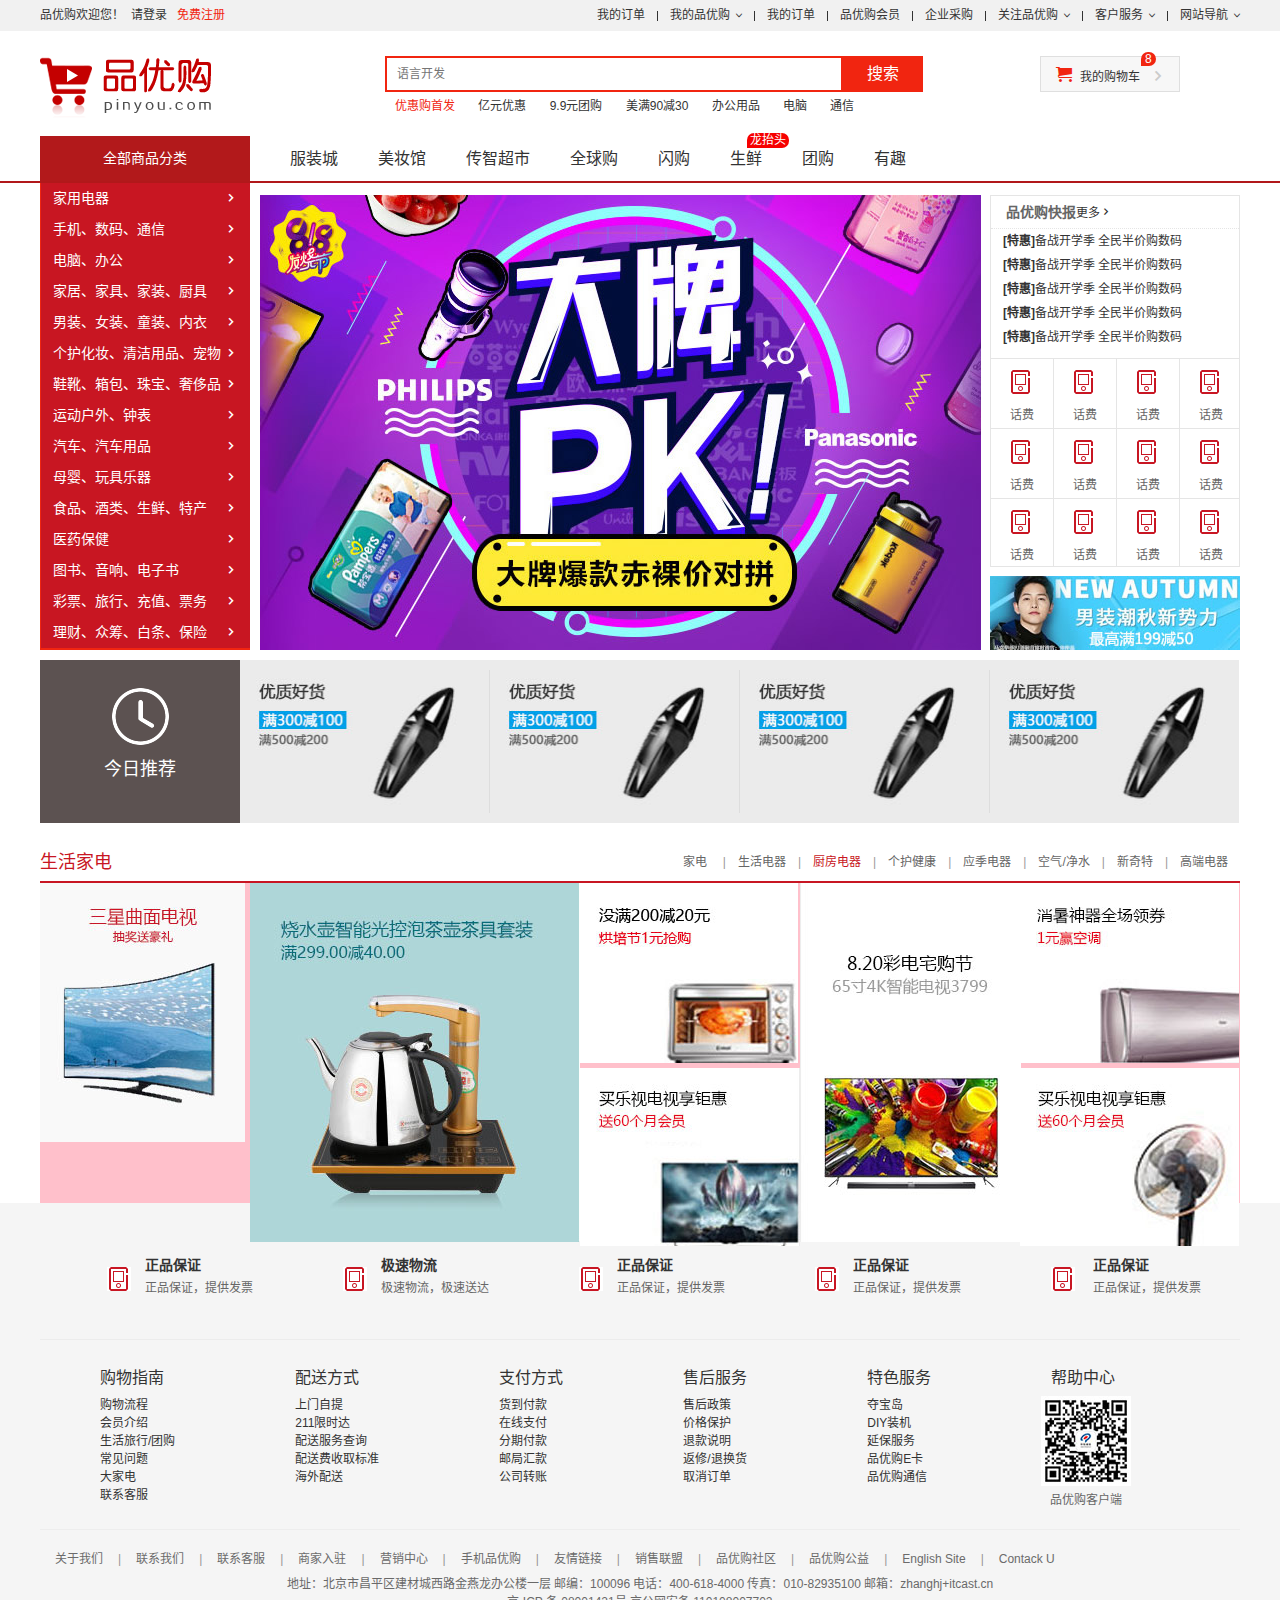
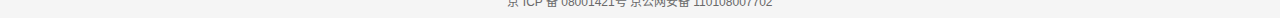
<file: index.html>
<!DOCTYPE html>
<html lang="Zh-CN">
<head>
	<meta charset="UTF-8">
	<title>品优购-综合网购首选-正品低价、品质保障、配送及时、轻松购物！</title>
  	<meta name="description" content="品优购-专业的综合网上购物商城,销售家电、数码通讯、电脑、家居百货、服装服饰、母婴、图书、食品等数万个品牌优质商品.便捷、诚信的服务，为您提供愉悦的网上购物体验!" />
   	<meta name="Keywords" content="网上购物,网上商城,手机,笔记本,电脑,MP3,CD,VCD,DV,相机,数码,配件,手表,存储卡,京东" />
	<link rel="shortcut icon" href="favicon.ico"  >
	<link rel="stylesheet" href="css/normalize.css">
	<link rel="stylesheet" href="css/common.css">
	<link rel="stylesheet" href="css/index.css">
</head>
<body>
	<div class="nav-top">
		<div class="shortcut">
			<div class="w">
				<div class="shortcut-l fl">
					<ul>
						<li>品优购欢迎您！</li>
						<li>
							&nbsp;
							<a href="#">请登录</a>
							&nbsp;
							<a href="#" class="style-red">免费注册</a>
						</li>
					</ul>
				</div>
				<div class="shortcut-r fr">
					<ul>
	                    <li><a href="#">我的订单</a></li>
	                    <li class="spacer"></li>
	                    <li class="arr-ico"><a href="#">我的品优购</a><em class="arrow"></em></li>
	                    <li class="spacer"></li>
	                    <li><a href="#">我的订单</a></li>
	                    <li class="spacer"></li>
	                    <li><a href="#">品优购会员</a></li>
	                    <li class="spacer"></li>
	                    <li><a href="#">企业采购</a></li>
	                    <li class="spacer"></li>
	                    <li class="arr-ico"><a href="#">关注品优购</a><em class="arrow"></em></li>
	                    <li class="spacer"></li>
	                    <li class="arr-ico"><a href="#">客户服务</a><em class="arrow"></em></li>
	                    <li class="spacer"></li>
	                    <li class="arr-ico"><a href="#">网站导航</a><em class="arrow"></em></li>
                 	</ul>

				</div>
			</div>
		</div>
		<div class="header w">
			<div class="logo">
				<h1>

					<a href="#" title="品优购网">品优购网</a>
				</h1>
			</div>
			<div class="search">
				<input type="text" placeholder="语言开发">
				<button>搜索</button>
			</div>
			<div class="hotwords">
				<a href="#" class="style-red">优惠购首发</a>
				<a href="#">亿元优惠</a>
				<a href="#">9.9元团购</a>
				<a href="#">美满90减30</a>
				<a href="#">办公用品</a>
				<a href="#">电脑</a>
				<a href="#">通信</a>
			</div>
			<div class="shopcar">
				<i class="car icomoon style-red"></i>
				<a href="#">我的购物车</a>
				<i class="arr icomoon"></i>
				<i class="count">8</i>
				
			</div>
		</div>
		<div class="nav w">
			<div class="dropdown fl">
				<div class="dt">
					<h3>
						全部商品分类
					</h3>
				</div>
				<div class="dd">
					<ul>
						<li><a href="#">家用电器<span class="icomoon fr"></span></a></li>
						<li><a href="#">手机、数码、通信<span class="icomoon fr"></span></a></li>
						<li><a href="#">电脑、办公<span class="icomoon fr"></span></a></li>
						<li><a href="#">家居、家具、家装、厨具<span class="icomoon fr"></span></a></li>
						<li><a href="#">男装、女装、童装、内衣<span class="icomoon fr"></span></a></li>
						<li><a href="#">个护化妆、清洁用品、宠物<span class="icomoon fr"></span></a></li>
						<li><a href="#">鞋靴、箱包、珠宝、奢侈品<span class="icomoon fr"></span></a></li>
						<li><a href="#">运动户外、钟表<span class="icomoon fr"></span></a></li>
						<li><a href="#">汽车、汽车用品<span class="icomoon fr"></span></a></li>
						<li><a href="#">母婴、玩具乐器<span class="icomoon fr"></span></a></li>
						<li><a href="#">食品、酒类、生鲜、特产<span class="icomoon fr"></span></a></li>
						<li><a href="#">医药保健<span class="icomoon fr"></span></a></li>
						<li><a href="#">图书、音响、电子书<span class="icomoon fr"></span></a></li>
						<li><a href="#">彩票、旅行、充值、票务<span class="icomoon fr"></span></a></li>
						<li><a href="#">理财、众筹、白条、保险<span class="icomoon fr"></span></a></li>
					</ul>
				</div>
			</div>
			<div class="nav-group fl">
				<ul>
					<li class="nav-group-item"><a href="#">服装城</a></li>
					<li class="nav-group-item"><a href="#">美妆馆</a></li>
					<li class="nav-group-item"><a href="#">传智超市</a></li>
					<li class="nav-group-item"><a href="#">全球购</a></li>
					<li class="nav-group-item"><a href="#">闪购</a></li>
					<li class="nav-group-item">
						<a href="#">生鲜</a>
						<i class="dragon">龙抬头</i>
					</li>
					<li class="nav-group-item"><a href="#">团购</a></li>
					<li class="nav-group-item"><a href="#">有趣</a></li>
				</ul>
			</div>
		</div>
	</div>
	<!-- 主页面开始 -->
	<div class="main">
		<div class="w">
			<div class="banner fl">
				<img src="img/banner.jpg" alt="">
			</div>
			<div class="banner-r fr">
				<div class="newsflash">
					<div class="newsflash-tit">
						<h5>品优购快报</h5> <a href="#">更多<i class="icomoon"></i></a>
					</div>
					<ul>
						<li><a href="#"><strong>[特惠]</strong>备战开学季 全民半价购数码</a></li>
						<li><a href="#"><strong>[特惠]</strong>备战开学季 全民半价购数码</a></li>
						<li><a href="#"><strong>[特惠]</strong>备战开学季 全民半价购数码</a></li>
						<li><a href="#"><strong>[特惠]</strong>备战开学季 全民半价购数码</a></li>
						<li><a href="#"><strong>[特惠]</strong>备战开学季 全民半价购数码</a></li>
					</ul>
				</div>
				<div class="lifeservice">
					<div class="life-big">
						<ul>
							<li>
							<a href="#">
								<i class="sprite1 tel"></i>
								<p class="sprite-des">话费</p>
							</a>
							</li>
							<li>
							<a href="#">
								<i class="sprite1 tel"></i>
								<p class="sprite-des">话费</p>
							</a>
							<li>
							<a href="#">
								<i class="sprite1 tel"></i>
								<p class="sprite-des">话费</p>
							</a>
							</li>							
							<li>
							<a href="#">
								<i class="sprite1 tel"></i>
								<p class="sprite-des">话费</p>
							</a>
							</li>
							<li>
							<a href="#">
								<i class="sprite1 tel"></i>
								<p class="sprite-des">话费</p>
							</a>
							</li>
							<li>
							<a href="#">
								<i class="sprite1 tel"></i>
								<p class="sprite-des">话费</p>
							</a>
							</li>
							<li>
							<a href="#">
								<i class="sprite1 tel"></i>
								<p class="sprite-des">话费</p>
							</a>
							</li>													
							<li>
							<a href="#">
								<i class="sprite1 tel"></i>
								<p class="sprite-des">话费</p>
							</a>
							</li>
							<li>
							<a href="#">
								<i class="sprite1 tel"></i>
								<p class="sprite-des">话费</p>
							</a>
							</li>
							<li>
							<a href="#">
								<i class="sprite1 tel"></i>
								<p class="sprite-des">话费</p>
							</a>
							</li>
							<li>
							<a href="#">
								<i class="sprite1 tel"></i>
								<p class="sprite-des">话费</p>
							</a>
							</li>
							<li>
							<a href="#">
								<i class="sprite1 tel"></i>
								<p class="sprite-des">话费</p>
							</a>
							</li>																										
						</ul>
					</div>
				</div>
				<div class="song">
					<img src="img/song.jpg" alt="">
				</div>
			</div>
		</div>

	</div>
	<!-- 主页面结束 -->
	<div class="show">
		<div class="recomment w">
			<div class="time fl">
				<img src="img/clock.png" alt="">
				<h3>今日推荐</h3>
			</div>
			<div class="recomment-r fl">
				<ul>
					<li>
						<a href="#">
							<img src="upload/re-img1.jpg" alt="">
						</a>
					</li>
					<li>
						<a href="#">
							<img src="upload/re-img1.jpg" alt="">
						</a>
					</li>
					<li>
						<a href="#">
							<img src="upload/re-img1.jpg" alt="">
						</a>
					</li>
					<li class="last">
						<a href="#">
							<img src="upload/re-img1.jpg" alt="">
						</a>
					</li>
				</ul>

			</div>
		</div>
	</div>
	<!-- 楼层区 电梯导航 -->
	<div class="floor w">
		<div class="floor-hd">
			<h3>生活家电</h3>
			<div class="tab-list">
				<ul>
					<li><a href="#">家电</a> |</li>
	                <li><a href="#">生活电器</a>|</li>
	                <li class="current"><a href="#">厨房电器</a>|</li>
	                <li><a href="#">个护健康</a>|</li>
	                <li><a href="#">应季电器</a>|</li>
	                <li><a href="#">空气/净水</a>|</li>
	                <li><a href="#">新奇特</a>|</li>
	                <li><a href="#">高端电器</a></li>
             	</ul>
			</div>
		</div>
		<div class="floor-bd clearfix">
			<div class="tab-content">
				<div class="row-210 fl">
					<div class="tab-con-top"></div>
					<div class="tab-con-bottom">
						<a href="#"><img src="upload/sanx.jpg" alt=""></a>
					</div>
				</div>
				<div class="row-330 fl">
					<a href="#"><img src="upload/drehu.jpg" alt=""></a>
				</div>
				<div class="row-220 fl">
					<div class="tab-con-top">
						<a href="#"><img src="upload/01.jpg" alt=""></a>
					</div>
					<div class="tap-con-bottom">
						<a href="#"><img src="upload/02.jpg" alt=""></a>
					</div>
				</div>
				<div class="row-220 fl">
					<a href="#"><img src="upload/03.jpg" alt=""></a>
				</div>
				<div class="row-220 fl">
					<div class="tab-con-top">
						<a href="#"><img src="upload/04.jpg" alt=""></a>
					</div>
					<div class="tap-con-bottom">
						<a href="#"><img src="upload/05.jpg" alt=""></a>
					</div>
				</div>
			</div>
		</div>
	</div>
	<div class="footer">
		<div class="mod_service w">

				<ul>
					<li class="mod_service-item">
						<i class="item-zheng sprite1"></i>
						<h5>正品保证</h5>
						<p>正品保证，提供发票</p>
					</li>
					<li class="mod_service-item">
						<i class="item-ji sprite1"></i>
						<h5>极速物流</h5>
						<p>极速物流，极速送达</p>
					</li>
					<li class="mod_service-item">
						<i class="item-wu sprite1"></i>
						<h5>正品保证</h5>
						<p>正品保证，提供发票</p>
					</li>
					<li class="mod_service-item">
						<i class="item-te sprite1"></i>
						<h5>正品保证</h5>
						<p>正品保证，提供发票</p>
					</li>
					<li class="mod_service-item">
						<i class="item-bang sprite1"></i>
						<h5>正品保证</h5>
						<p>正品保证，提供发票</p>
					</li>

				</ul>

		</div>
		<div class="mod_help w">
			<dl>
				<dt>购物指南</dt>
				<dd><a href="#">购物流程</a></dd>
				<dd><a href="#">会员介绍</a></dd>
				<dd><a href="#">生活旅行/团购</a></dd>
				<dd><a href="#">常见问题</a></dd>
				<dd><a href="#">大家电</a></dd>
				<dd><a href="#">联系客服</a></dd>
			</dl>

			<dl>
				<dt>配送方式</dt>
				<dd><a href="#">上门自提</a></dd>
				<dd><a href="#">211限时达</a></dd>
				<dd><a href="#">配送服务查询</a></dd>
				<dd><a href="#">配送费收取标准</a></dd>
				<dd><a href="#">海外配送</a></dd>

			</dl>

			<dl>
				<dt>支付方式</dt>
				<dd><a href="#">货到付款</a></dd>
				<dd><a href="#">在线支付</a></dd>
				<dd><a href="#">分期付款</a></dd>
				<dd><a href="#">邮局汇款</a></dd>
				<dd><a href="#">公司转账</a></dd>

			</dl>

			<dl>
				<dt>售后服务</dt>
				<dd><a href="#">售后政策</a></dd>
				<dd><a href="#">价格保护</a></dd>
				<dd><a href="#">退款说明</a></dd>
				<dd><a href="#">返修/退换货</a></dd>
				<dd><a href="#">取消订单</a></dd>

			</dl>

			<dl>
				<dt>特色服务</dt>
				<dd><a href="#">夺宝岛</a></dd>
				<dd><a href="#">DIY装机</a></dd>
				<dd><a href="#">延保服务</a></dd>
				<dd><a href="#">品优购E卡</a></dd>
				<dd><a href="#">品优购通信</a></dd>

			</dl>



			<dl>
				<dt>帮助中心</dt>
					
				<dd class="code">
					<img src="img/wx_cz.jpg" alt="">
					品优购客户端
				</dd>
			</dl>
		</div>

		<div class="copyright w">
			<div class="links">
				<ul>
					<li><a href="#">关于我们</a>|</li>
					<li><a href="#">联系我们</a>|</li>
					<li><a href="#">联系客服</a>|</li>
					<li><a href="#">商家入驻</a>|</li>
					<li><a href="#">营销中心</a>|</li>
					<li><a href="#">手机品优购</a>|</li>
					<li><a href="#">友情链接</a>|</li>
					<li><a href="#">销售联盟</a>|</li>
					<li><a href="#">品优购社区</a>|</li>
					<li><a href="#">品优购公益</a>|</li>
					<li><a href="#">English Site</a>|</li>
					<li><a href="#">Contack U</a></li>
				</ul>
			</div>
			<p>地址：北京市昌平区建材城西路金燕龙办公楼一层 邮编：100096 电话：400-618-4000 传真：010-82935100 邮箱：zhanghj+itcast.cn <br>
			京 ICP 备 08001421号 京公网安备 110108007702</p>
		</div>
	</div>
</body>
</html>
</file>
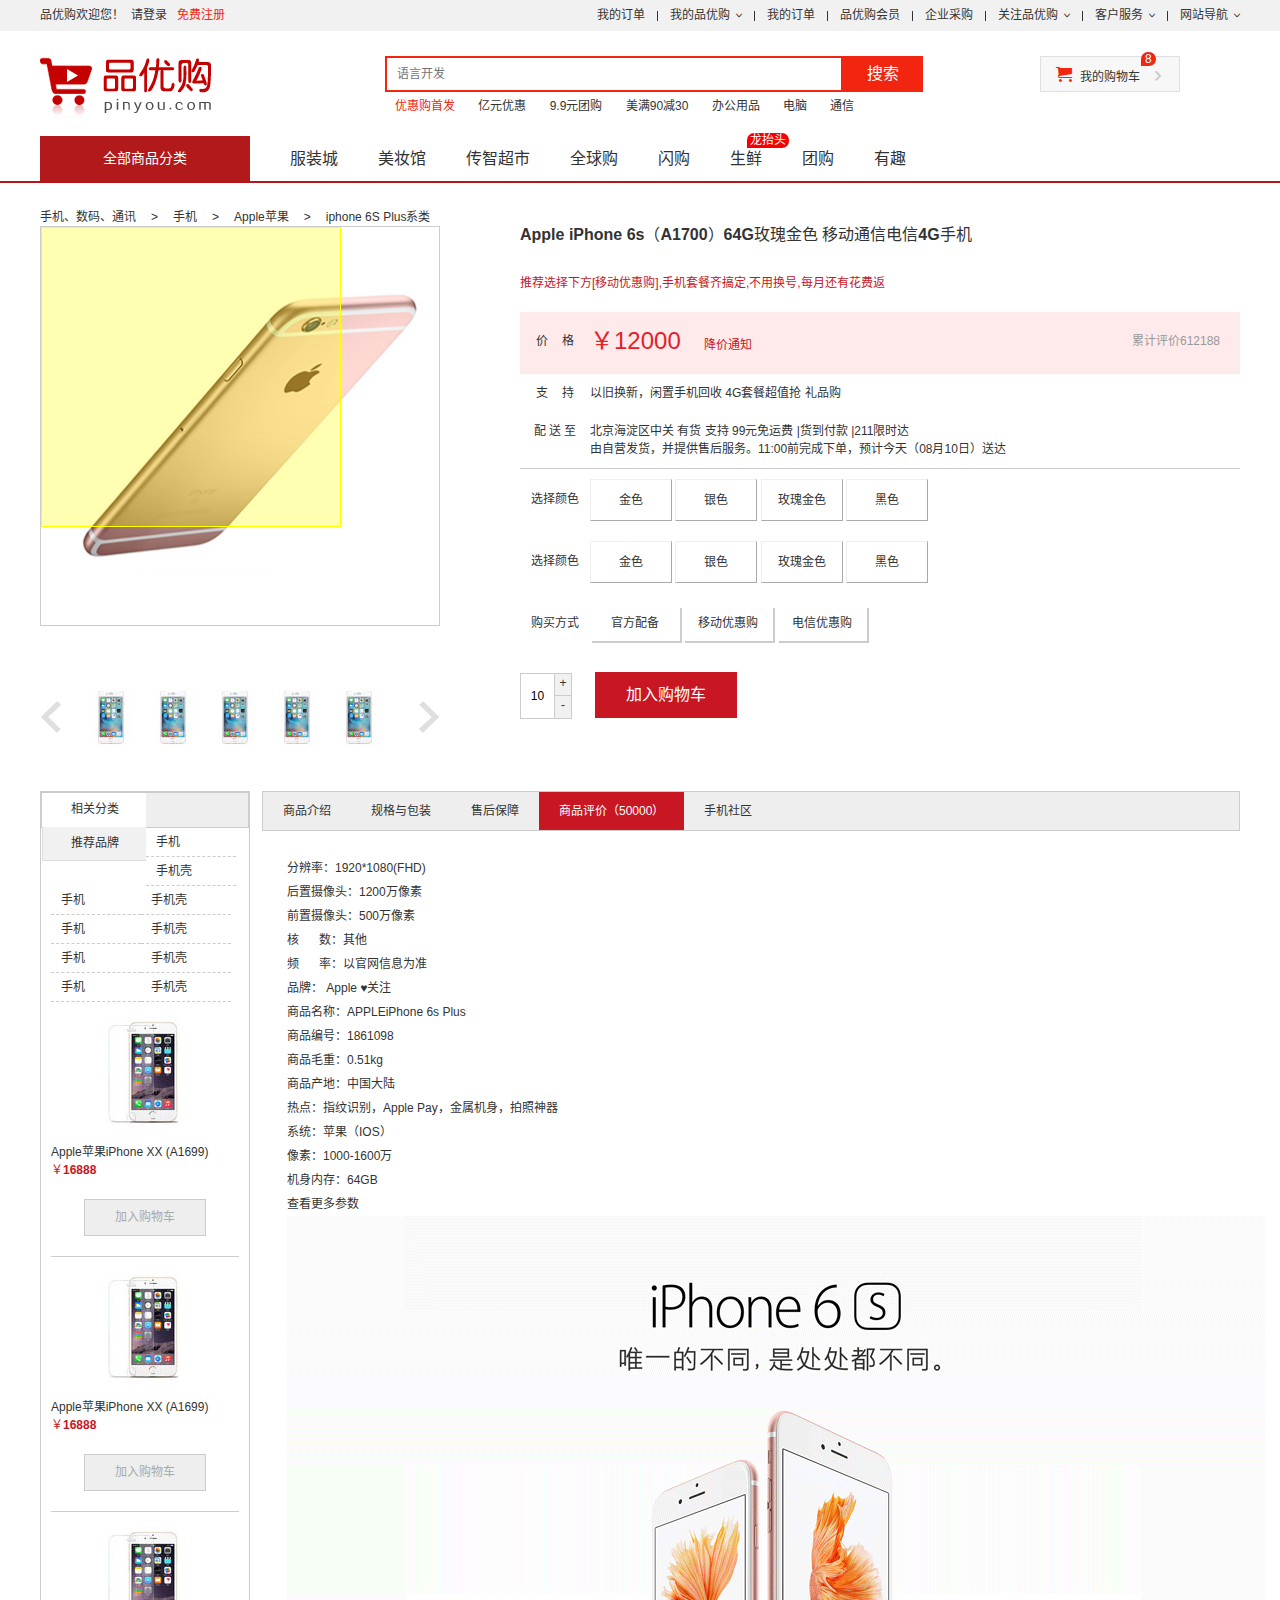
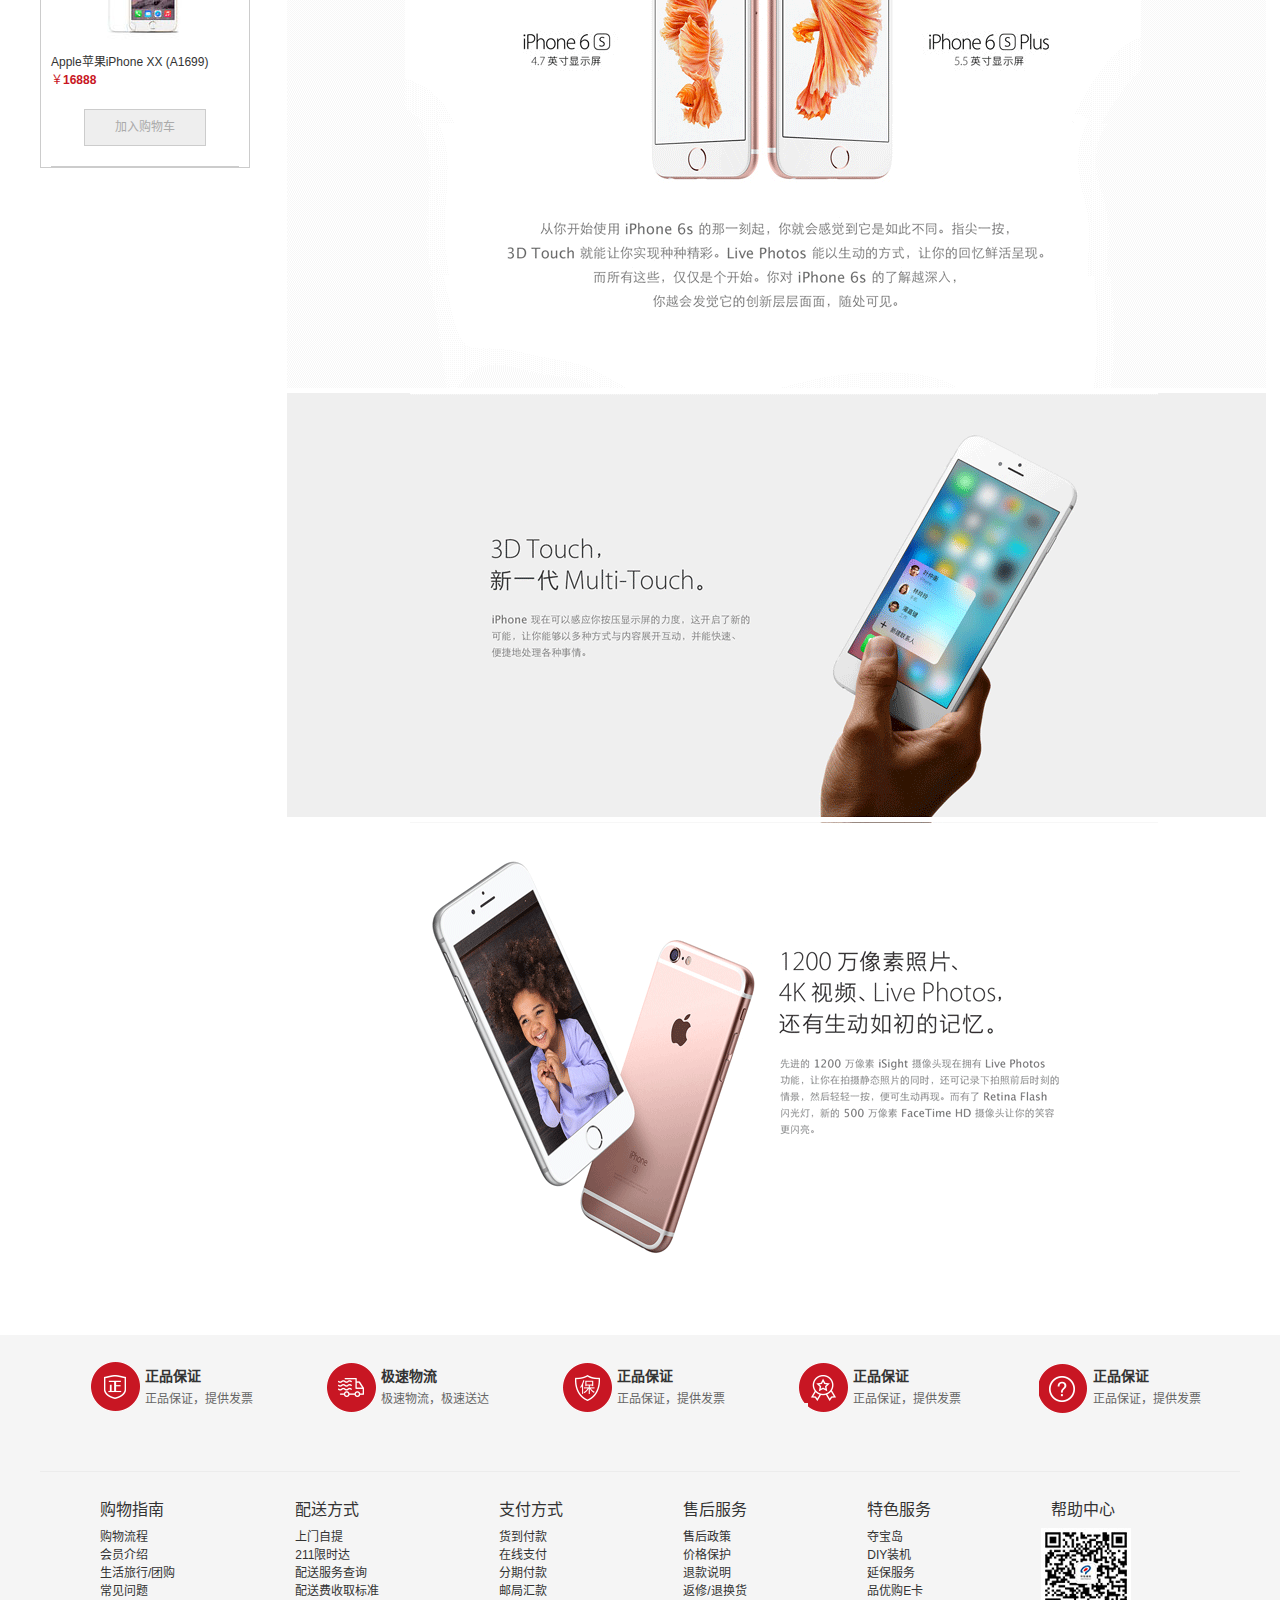
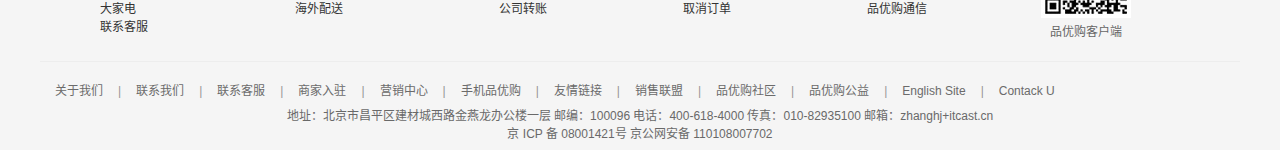
<file: detail.html>
<!DOCTYPE html>
<html lang="Zh-CN">
<head>
	<meta charset="UTF-8">
	<title>品优购-手机-详情页</title>
  	<meta name="description" content="品优购-专业的综合网上购物商城,销售家电、数码通讯、电脑、家居百货、服装服饰、母婴、图书、食品等数万个品牌优质商品.便捷、诚信的服务，为您提供愉悦的网上购物体验!" />
   	<meta name="Keywords" content="网上购物,网上商城,手机,笔记本,电脑,MP3,CD,VCD,DV,相机,数码,配件,手表,存储卡,京东" />
	<link rel="shortcut icon" href="favicon.ico"  >
	<link rel="stylesheet" href="css/normalize.css">
	<link rel="stylesheet" href="css/common.css">
	<link rel="stylesheet" href="css/detail.css">
</head>
<body>
	<div class="nav-top">
		<div class="shortcut">
			<div class="w">
				<div class="shortcut-l fl">
					<ul>
						<li>品优购欢迎您！</li>
						<li>
							&nbsp;
							<a href="#">请登录</a>
							&nbsp;
							<a href="#" class="style-red">免费注册</a>
						</li>
					</ul>
				</div>
				<div class="shortcut-r fr">
					<ul>
	                    <li><a href="#">我的订单</a></li>
	                    <li class="spacer"></li>
	                    <li class="arr-ico"><a href="#">我的品优购</a><em class="arrow"></em></li>
	                    <li class="spacer"></li>
	                    <li><a href="#">我的订单</a></li>
	                    <li class="spacer"></li>
	                    <li><a href="#">品优购会员</a></li>
	                    <li class="spacer"></li>
	                    <li><a href="#">企业采购</a></li>
	                    <li class="spacer"></li>
	                    <li class="arr-ico"><a href="#">关注品优购</a><em class="arrow"></em></li>
	                    <li class="spacer"></li>
	                    <li class="arr-ico"><a href="#">客户服务</a><em class="arrow"></em></li>
	                    <li class="spacer"></li>
	                    <li class="arr-ico"><a href="#">网站导航</a><em class="arrow"></em></li>
                 	</ul>

				</div>
			</div>
		</div>
		<div class="header w">
			<div class="logo">
				<h1>

					<a href="#" title="品优购网">品优购网</a>
				</h1>
			</div>
			<div class="search">
				<input type="text" placeholder="语言开发">
				<button>搜索</button>
			</div>
			<div class="hotwords">
				<a href="#" class="style-red">优惠购首发</a>
				<a href="#">亿元优惠</a>
				<a href="#">9.9元团购</a>
				<a href="#">美满90减30</a>
				<a href="#">办公用品</a>
				<a href="#">电脑</a>
				<a href="#">通信</a>
			</div>
			<div class="shopcar">
				<i class="car icomoon style-red"></i>
				<a href="#">我的购物车</a>
				<i class="arr icomoon"></i>
				<i class="count">8</i>
				
			</div>
		</div>
		<div class="nav w">
			<div class="dropdown fl">
				<div class="dt">
					<h3>
						全部商品分类
					</h3>
				</div>
				<div class="dd">
					<ul>
						<li><a href="#">家用电器<span class="icomoon fr"></span></a></li>
						<li><a href="#">手机、数码、通信<span class="icomoon fr"></span></a></li>
						<li><a href="#">电脑、办公<span class="icomoon fr"></span></a></li>
						<li><a href="#">家居、家具、家装、厨具<span class="icomoon fr"></span></a></li>
						<li><a href="#">男装、女装、童装、内衣<span class="icomoon fr"></span></a></li>
						<li><a href="#">个护化妆、清洁用品、宠物<span class="icomoon fr"></span></a></li>
						<li><a href="#">鞋靴、箱包、珠宝、奢侈品<span class="icomoon fr"></span></a></li>
						<li><a href="#">运动户外、钟表<span class="icomoon fr"></span></a></li>
						<li><a href="#">汽车、汽车用品<span class="icomoon fr"></span></a></li>
						<li><a href="#">母婴、玩具乐器<span class="icomoon fr"></span></a></li>
						<li><a href="#">食品、酒类、生鲜、特产<span class="icomoon fr"></span></a></li>
						<li><a href="#">医药保健<span class="icomoon fr"></span></a></li>
						<li><a href="#">图书、音响、电子书<span class="icomoon fr"></span></a></li>
						<li><a href="#">彩票、旅行、充值、票务<span class="icomoon fr"></span></a></li>
						<li><a href="#">理财、众筹、白条、保险<span class="icomoon fr"></span></a></li>
					</ul>
				</div>
			</div>
			<div class="nav-group fl">
				<ul>
					<li class="nav-group-item"><a href="#">服装城</a></li>
					<li class="nav-group-item"><a href="#">美妆馆</a></li>
					<li class="nav-group-item"><a href="#">传智超市</a></li>
					<li class="nav-group-item"><a href="#">全球购</a></li>
					<li class="nav-group-item"><a href="#">闪购</a></li>
					<li class="nav-group-item">
						<a href="#">生鲜</a>
						<i class="dragon">龙抬头</i>
					</li>
					<li class="nav-group-item"><a href="#">团购</a></li>
					<li class="nav-group-item"><a href="#">有趣</a></li>
				</ul>
			</div>
		</div>
	</div>

	<!-- 主页面开始 -->
	<div class="main">
		<div class="w">
			<div class="crumb-wrap clearfix">
			 	<ul>
		            <li><a href="#"> 手机、数码、通讯</a></li>
		            <li> > </li>
		            <li><a href="#">手机</a></li>
		            <li> > </li>
		            <li><a href="#"> Apple苹果</a></li>
		            <li>></li>
		            <li>iphone 6S Plus系类</li>
	          	</ul> 
			</div>
			<div class="product-intro clearfix">
				<div class="preview-wrap fl">
					<div class="preview-img">
						<img src="upload/s1.png" alt="">
						<div class="mask"></div>
					</div>
					<div class="preview-list">
						<a href=javascript:; class="arrow-prev"><img src="upload/disabled-prev.png" alt=""></a>
						<a href=javascript:; class="arrow-next"><img src="upload/disabled-next.png" alt=""></a>
						<div class="preview-items">
							<ul>
								<li><img src="upload/small.jpg" alt=""></li>
								<li><img src="upload/small.jpg" alt=""></li>
								<li><img src="upload/small.jpg" alt=""></li>
								<li><img src="upload/small.jpg" alt=""></li>
								<li><img src="upload/small.jpg" alt=""></li>
								<li><img src="upload/small.jpg" alt=""></li>
							</ul>
						</div>
					</div>
				</div>
				<div class="itemInfo-wrap fr">
					<div class="sku-name">
						Apple iPhone 6s（A1700）64G玫瑰金色 移动通信电信4G手机
					</div>
					<div class="news">推荐选择下方[移动优惠购],手机套餐齐搞定,不用换号,每月还有花费返</div>
             		<!-- 摘要是一个大盒子包含里面的 -->
             		<div class="summary">
               			<div class="summary-price clearfix">
               				<div class="dot">价&nbsp;&nbsp;&nbsp;&nbsp;格</div>
               				<div class="dod">
               					<em>￥12000</em> <i>降价通知</i>
               				</div>
               				<div class="remark">累计评价612188</div>
               			</div>
               			<div class="summary-support clearfix">
               				<div class="dot">支&nbsp;&nbsp;&nbsp;&nbsp;持</div>
               				<div class="dod">
               					以旧换新，闲置手机回收  4G套餐超值抢  礼品购
               				</div>
               				
               			</div>
               			<div class="summary-stock clearfix">
               				<div class="dot">配&nbsp;送&nbsp;至</div>
               				<div class="dod">
               					北京海淀区中关     有货    支持  99元免运费 |货到付款 |211限时达   <br>
               					由自营发货，并提供售后服务。11:00前完成下单，预计今天（08月10日）送达
               				</div>
               				
               			</div>

               			<div class="choose">
               				<div class="choose-item clearfix">
               					<div class="dot">选择颜色</div>
	               				<div class="dod">
	               					<a href="#" class="choose-color">金色</a>
	               					<a href="#" class="choose-color">银色</a>
	               					<a href="#" class="choose-color">玫瑰金色</a>
	               					<a href="#" class="choose-color">黑色</a>
	               				</div>
               				</div>
               				<div class="choose-item clearfix">
               					<div class="dot">选择颜色</div>
	               				<div class="dod">
	               					<a href="#" class="choose-color">金色</a>
	               					<a href="#" class="choose-color">银色</a>
	               					<a href="#" class="choose-color">玫瑰金色</a>
	               					<a href="#" class="choose-color">黑色</a>
	               				</div>
               				</div>
               				<div class="choose-item clearfix">
               					<div class="dot">购买方式</div>
	               				<div class="dod">
	               					<a href="#" class="choose-style">官方配备</a>
	               					<a href="#" class="choose-style">移动优惠购</a>
	               					<a href="#" class="choose-style">电信优惠购</a>
	               		
	               				</div>
               				</div>
               			</div>

               			<div class="choose-btns">
               				<div class="choose-amount">
               					<input type="text" value="10">
               					<div class="add"><a href="javascript:;">+</a></div>
               					<div class="reduce not-allowed"><a href="javascript:;">-</a></div>
               				</div>
               				<a href="javascript:;" class="addshopcar">
               					加入购物车
               				</a>
               			</div>
             		</div>
				</div>
			</div>
			<div class="product-detail w clearfix">
				<div class="aside fl">
					<div class="tab-list">
						<ul>
							<li class="active"><a href="#">相关分类</a></li>
							<li><a href="#">推荐品牌</a></li>
						</ul>
					</div>
					<div class="tab-content">
						<div class="tab-con-item">
							<ul>
								<li><a href="#">手机</a></li>
								<li><a href="#">手机壳</a></li>
								<li><a href="#">手机</a></li>
								<li><a href="#">手机壳</a></li>
								<li><a href="#">手机</a></li>
								<li><a href="#">手机壳</a></li>
								<li><a href="#">手机</a></li>
								<li><a href="#">手机壳</a></li>
								<li><a href="#">手机</a></li>
								<li><a href="#">手机壳</a></li>
							</ul>
							<div class="tab-con-pro">
								<div class="tab-img">
									<img src="upload/tel.jpg" alt="">
								</div>
								<div class="tab-tit">
									  Apple苹果iPhone XX (A1699)
								</div>
								<div class="tab-price">
									￥16888
								</div>
								
								<a href="#" class="addcar">加入购物车</a>
								
							</div>
							<div class="tab-con-pro">
								<div class="tab-img">
									<img src="upload/tel.jpg" alt="">
								</div>
								<div class="tab-tit">
									  Apple苹果iPhone XX (A1699)
								</div>
								<div class="tab-price">
									￥16888
								</div>
								
								<a href="#" class="addcar">加入购物车</a>
								
							</div>
							<div class="tab-con-pro">
								<div class="tab-img">
									<img src="upload/tel.jpg" alt="">
								</div>
								<div class="tab-tit">
									  Apple苹果iPhone XX (A1699)
								</div>
								<div class="tab-price">
									￥16888
								</div>
								
								<a href="#" class="addcar">加入购物车</a>
								
							</div>



						</div>
						<!-- <div class="tab-content-item">推荐品牌使用</div> -->
					</div>
				</div>
				<div class="detail fr">
					<div class="tab-list">
	                    <ul>
	                      <li>商品介绍</li>
	                      <li>规格与包装 </li>
	                      <li>售后保障 </li>
	                      <li class="active">商品评价（50000）</li>
	                      <li>手机社区</li>
	                    </ul>
                 	</div>
                 <div class="tab-content clearfix">
                 	<div class="tab-con-item">
                 		<ul>
                 			<li>分辨率：1920*1080(FHD)</li>
                 			<li>后置摄像头：1200万像素</li>
                 			<li>前置摄像头：500万像素</li>
                 			<li>核&nbsp;&nbsp;&nbsp;&nbsp;&nbsp;&nbsp;数：其他</li>
                 			<li>频&nbsp;&nbsp;&nbsp;&nbsp;&nbsp;&nbsp;率：以官网信息为准</li>
                 			<li>品牌： Apple ♥关注</li>
                 			<li>商品名称：APPLEiPhone 6s Plus</li>
                 			<li>商品编号：1861098</li>
                 			<li>商品毛重：0.51kg</li>
                 			<li>商品产地：中国大陆</li>
                 			<li>热点：指纹识别，Apple Pay，金属机身，拍照神器</li>
                 			<li>系统：苹果（IOS）</li>
                 			<li>像素：1000-1600万</li>
                 			<li>机身内存：64GB</li>
                 			<li class="last">查看更多参数</li>
                 		</ul>
                 		<div class="tab-img">
                 			<img src="upload/intro01.png" alt="">
                 			<img src="upload/intro02.png" alt="">
                 			<img src="upload/intro03.png" alt="">
                 		</div>
                 	</div>
                 	<!-- <div class="tab-con-item">为了以后JS</div> -->
                 	<!-- <div class="tab-con-item">为了以后JS</div> -->
                 	<!-- <div class="tab-con-item">为了以后JS</div> -->
                 	<!-- <div class="tab-con-item">为了以后JS</div> -->
                 </div>

				</div>
			</div>
		</div>
	</div>


	<div class="footer">
		<div class="mod_service w">

				<ul>
					<li class="mod_service-item">
						<i class="item-zheng sprite1"></i>
						<h5>正品保证</h5>
						<p>正品保证，提供发票</p>
					</li>
					<li class="mod_service-item">
						<i class="item-ji sprite1"></i>
						<h5>极速物流</h5>
						<p>极速物流，极速送达</p>
					</li>
					<li class="mod_service-item">
						<i class="item-wu sprite1"></i>
						<h5>正品保证</h5>
						<p>正品保证，提供发票</p>
					</li>
					<li class="mod_service-item">
						<i class="item-te sprite1"></i>
						<h5>正品保证</h5>
						<p>正品保证，提供发票</p>
					</li>
					<li class="mod_service-item">
						<i class="item-bang sprite1"></i>
						<h5>正品保证</h5>
						<p>正品保证，提供发票</p>
					</li>

				</ul>

		</div>
		<div class="mod_help w">
			<dl>
				<dt>购物指南</dt>
				<dd><a href="#">购物流程</a></dd>
				<dd><a href="#">会员介绍</a></dd>
				<dd><a href="#">生活旅行/团购</a></dd>
				<dd><a href="#">常见问题</a></dd>
				<dd><a href="#">大家电</a></dd>
				<dd><a href="#">联系客服</a></dd>
			</dl>

			<dl>
				<dt>配送方式</dt>
				<dd><a href="#">上门自提</a></dd>
				<dd><a href="#">211限时达</a></dd>
				<dd><a href="#">配送服务查询</a></dd>
				<dd><a href="#">配送费收取标准</a></dd>
				<dd><a href="#">海外配送</a></dd>

			</dl>

			<dl>
				<dt>支付方式</dt>
				<dd><a href="#">货到付款</a></dd>
				<dd><a href="#">在线支付</a></dd>
				<dd><a href="#">分期付款</a></dd>
				<dd><a href="#">邮局汇款</a></dd>
				<dd><a href="#">公司转账</a></dd>

			</dl>

			<dl>
				<dt>售后服务</dt>
				<dd><a href="#">售后政策</a></dd>
				<dd><a href="#">价格保护</a></dd>
				<dd><a href="#">退款说明</a></dd>
				<dd><a href="#">返修/退换货</a></dd>
				<dd><a href="#">取消订单</a></dd>

			</dl>

			<dl>
				<dt>特色服务</dt>
				<dd><a href="#">夺宝岛</a></dd>
				<dd><a href="#">DIY装机</a></dd>
				<dd><a href="#">延保服务</a></dd>
				<dd><a href="#">品优购E卡</a></dd>
				<dd><a href="#">品优购通信</a></dd>

			</dl>



			<dl>
				<dt>帮助中心</dt>
					
				<dd class="code">
					<img src="img/wx_cz.jpg" alt="">
					品优购客户端
				</dd>
			</dl>
		</div>

		<div class="copyright w">
			<div class="links">
				<ul>
					<li><a href="#">关于我们</a>|</li>
					<li><a href="#">联系我们</a>|</li>
					<li><a href="#">联系客服</a>|</li>
					<li><a href="#">商家入驻</a>|</li>
					<li><a href="#">营销中心</a>|</li>
					<li><a href="#">手机品优购</a>|</li>
					<li><a href="#">友情链接</a>|</li>
					<li><a href="#">销售联盟</a>|</li>
					<li><a href="#">品优购社区</a>|</li>
					<li><a href="#">品优购公益</a>|</li>
					<li><a href="#">English Site</a>|</li>
					<li><a href="#">Contack U</a></li>
				</ul>
			</div>
			<p>地址：北京市昌平区建材城西路金燕龙办公楼一层 邮编：100096 电话：400-618-4000 传真：010-82935100 邮箱：zhanghj+itcast.cn <br>
			京 ICP 备 08001421号 京公网安备 110108007702</p>
		</div>
	</div>

</body>
</html>
</file>
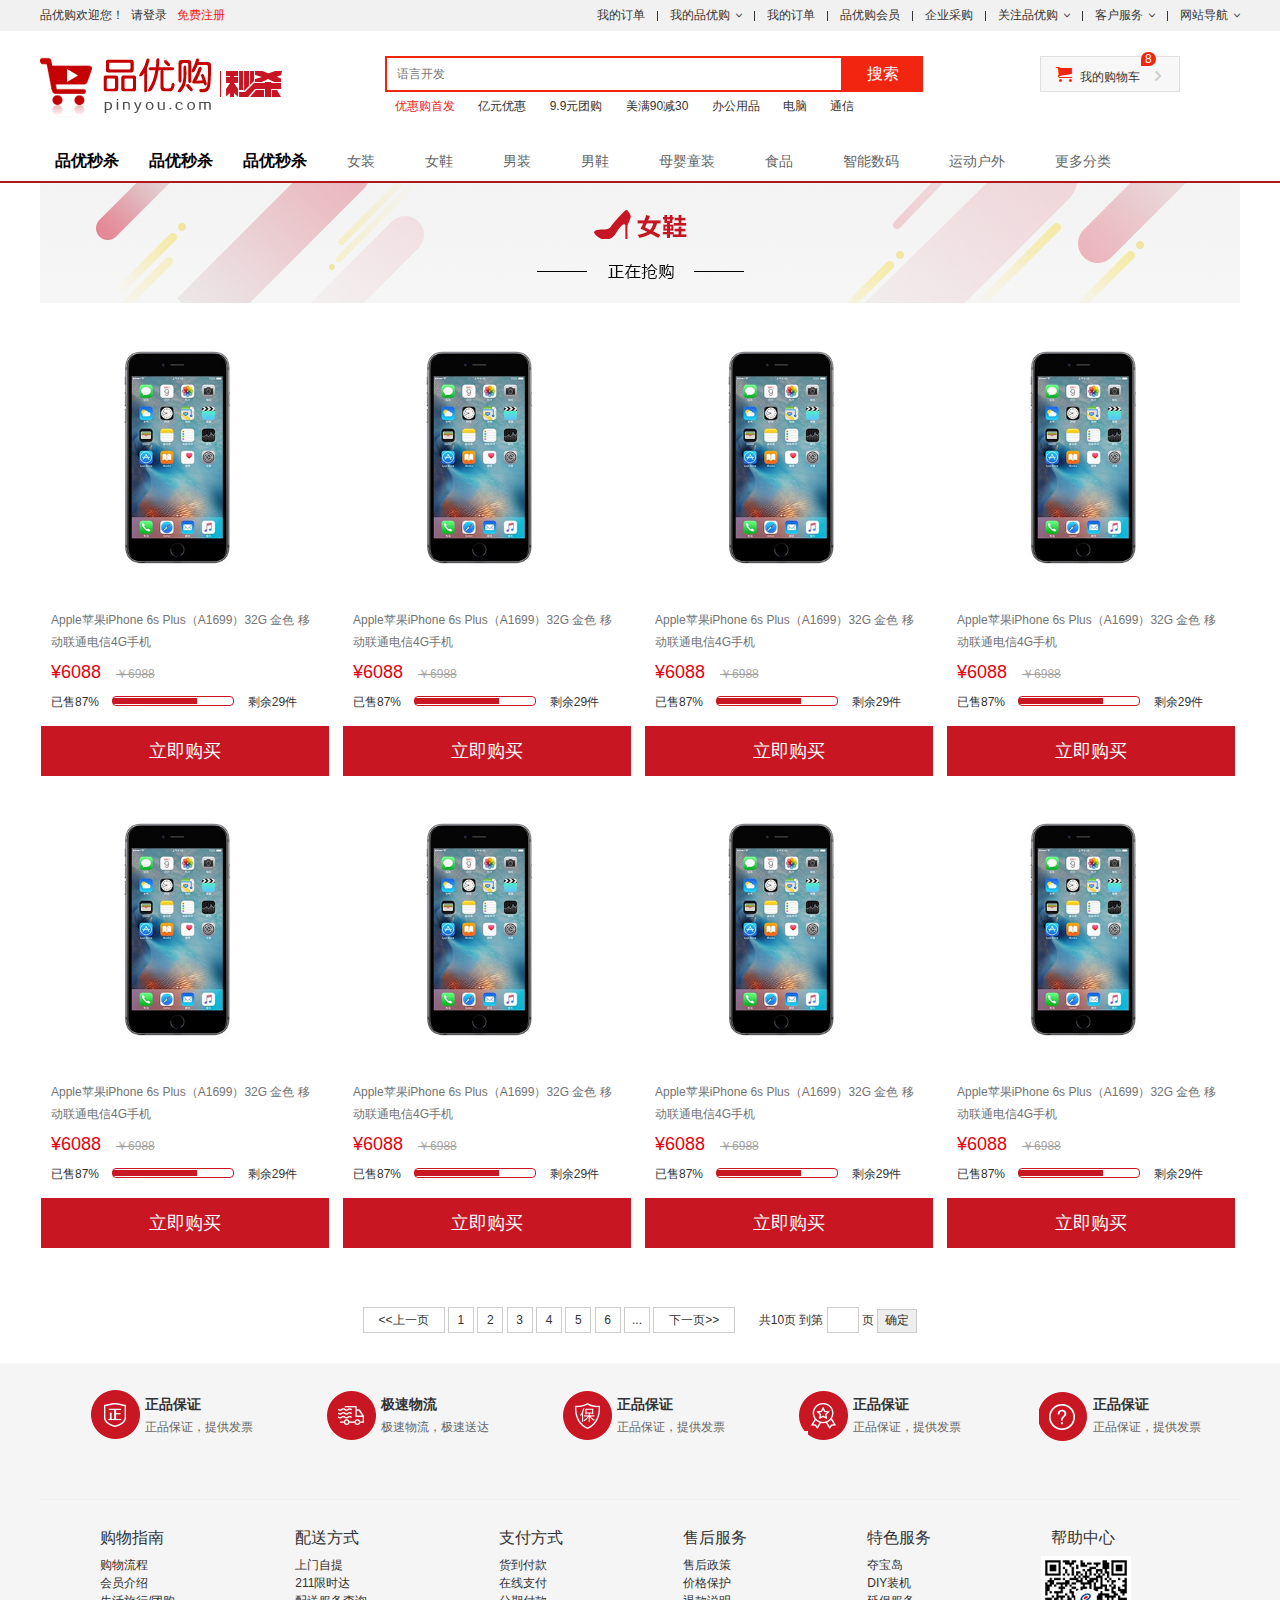
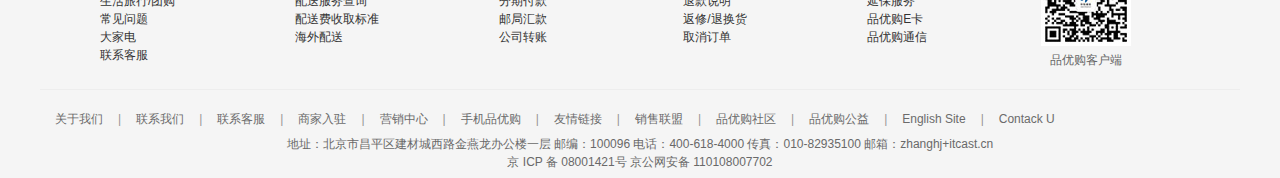
<file: list.html>
<!DOCTYPE html>
<html lang="en">
<head>
	<meta charset="UTF-8">
	<title>手机-品优购</title>
	<meta name="description" content="品优购-专业的综合网上购物商城,销售家电、数码通讯、电脑、家居百货、服装服饰、母婴、图书、食品等数万个品牌优质商品.便捷、诚信的服务，为您提供愉悦的网上购物体验!" />
   	<meta name="Keywords" content="网上购物,网上商城,手机,笔记本,电脑,MP3,CD,VCD,DV,相机,数码,配件,手表,存储卡,京东" />
   	<link rel="shortcut icon" href="favicon.ico"  >
	<link rel="stylesheet" href="css/normalize.css">
	<link rel="stylesheet" href="css/common.css">
	<link rel="stylesheet" href="css/list.css">
</head>
<body>
	<div class="nav-top">
		<div class="shortcut">
			<div class="w">
				<div class="shortcut-l fl">
					<ul>
						<li>品优购欢迎您！</li>
						<li>
							&nbsp;
							<a href="#">请登录</a>
							&nbsp;
							<a href="#" class="style-red">免费注册</a>
						</li>
					</ul>
				</div>
				<div class="shortcut-r fr">
					<ul>
	                    <li><a href="#">我的订单</a></li>
	                    <li class="spacer"></li>
	                    <li class="arr-ico"><a href="#">我的品优购</a><em class="arrow"></em></li>
	                    <li class="spacer"></li>
	                    <li><a href="#">我的订单</a></li>
	                    <li class="spacer"></li>
	                    <li><a href="#">品优购会员</a></li>
	                    <li class="spacer"></li>
	                    <li><a href="#">企业采购</a></li>
	                    <li class="spacer"></li>
	                    <li class="arr-ico"><a href="#">关注品优购</a><em class="arrow"></em></li>
	                    <li class="spacer"></li>
	                    <li class="arr-ico"><a href="#">客户服务</a><em class="arrow"></em></li>
	                    <li class="spacer"></li>
	                    <li class="arr-ico"><a href="#">网站导航</a><em class="arrow"></em></li>
                 	</ul>

				</div>
			</div>
		</div>
		<div class="header w">
			<div class="logo">
				<h1>

					<a href="#" title="品优购网">品优购网</a>
				</h1>
			</div>
			<div class="kill">
				<img src="upload/secKill_03.png" alt="">
			</div>
			<div class="search">
				<input type="text" placeholder="语言开发">
				<button>搜索</button>
			</div>
			<div class="hotwords">
				<a href="#" class="style-red">优惠购首发</a>
				<a href="#">亿元优惠</a>
				<a href="#">9.9元团购</a>
				<a href="#">美满90减30</a>
				<a href="#">办公用品</a>
				<a href="#">电脑</a>
				<a href="#">通信</a>
			</div>
			<div class="shopcar">
				<i class="car icomoon style-red"></i>
				<a href="#">我的购物车</a>
				<i class="arr icomoon"></i>
				<i class="count">8</i>
				
			</div>
		</div>
		<div class="nav w">
            <ul class="list-nav-l fl">
              <li><a href="">品优秒杀</a></li>
              <li><a href="">品优秒杀</a></li>
              <li><a href="">品优秒杀</a></li>
            </ul>
            <ul class="list-nav-r fl">
              <li><a href="#">女装</a></li>
              <li><a href="#">女鞋 </a></li>
              <li><a href="#">男装</a></li>
              <li><a href="#">男鞋</a></li>
              <li><a href="#">母婴童装</a></li>
              <li><a href="#">食品</a></li>
              <li><a href="#">智能数码</a></li>
              <li><a href="#">运动户外</a></li>
              <li><a href="#">更多分类</a></li>
            </ul>
      	</div>
	</div>
	<div class="main clearfix">
      		<div class="w">
      			<div class="shoes">
      				<img src="upload/bg_03.png" alt="">
      			</div>
      			<div class="goods-list">
      				<ul>
      					<li>
      						<a href="#"><img src="upload/s3.png" alt=""></a>
      						<p>Apple苹果iPhone 6s Plus（A1699）32G 金色 移动联通电信4G手机</p>
      						<div class="price">
      							¥6088 <s>￥6988</s>
      						</div>
      						<div class="sale">
      							<em>已售87%</em>
      							<div class="total">
      								<div class="sold"></div>
      							</div>
      							<i>剩余29件</i>
      						</div>
      						<div class="buy">
      							立即购买
      						</div>
      					</li>
      					<li>
      						<a href="#"><img src="upload/s3.png" alt=""></a>
      						<p>Apple苹果iPhone 6s Plus（A1699）32G 金色 移动联通电信4G手机</p>
      						<div class="price">
      							¥6088 <s>￥6988</s>
      						</div>
      						<div class="sale">
      							<em>已售87%</em>
      							<div class="total">
      								<div class="sold"></div>
      							</div>
      							<i>剩余29件</i>
      						</div>
      						<div class="buy">
      							立即购买
      						</div>
      					</li>
      					<li>
      						<a href="#"><img src="upload/s3.png" alt=""></a>
      						<p>Apple苹果iPhone 6s Plus（A1699）32G 金色 移动联通电信4G手机</p>
      						<div class="price">
      							¥6088 <s>￥6988</s>
      						</div>
      						<div class="sale">
      							<em>已售87%</em>
      							<div class="total">
      								<div class="sold"></div>
      							</div>
      							<i>剩余29件</i>
      						</div>
      						<div class="buy">
      							立即购买
      						</div>
      					</li>
      					<li class="nomargin">
      						<a href="#"><img src="upload/s3.png" alt=""></a>
      						<p>Apple苹果iPhone 6s Plus（A1699）32G 金色 移动联通电信4G手机</p>
      						<div class="price">
      							¥6088 <s>￥6988</s>
      						</div>
      						<div class="sale">
      							<em>已售87%</em>
      							<div class="total">
      								<div class="sold"></div>
      							</div>
      							<i>剩余29件</i>
      						</div>
      						<div class="buy">
      							立即购买
      						</div>
      					</li>
      					<li>
      						<a href="#"><img src="upload/s3.png" alt=""></a>
      						<p>Apple苹果iPhone 6s Plus（A1699）32G 金色 移动联通电信4G手机</p>
      						<div class="price">
      							¥6088 <s>￥6988</s>
      						</div>
      						<div class="sale">
      							<em>已售87%</em>
      							<div class="total">
      								<div class="sold"></div>
      							</div>
      							<i>剩余29件</i>
      						</div>
      						<div class="buy">
      							立即购买
      						</div>
      					</li>
      					<li>
      						<a href="#"><img src="upload/s3.png" alt=""></a>
      						<p>Apple苹果iPhone 6s Plus（A1699）32G 金色 移动联通电信4G手机</p>
      						<div class="price">
      							¥6088 <s>￥6988</s>
      						</div>
      						<div class="sale">
      							<em>已售87%</em>
      							<div class="total">
      								<div class="sold"></div>
      							</div>
      							<i>剩余29件</i>
      						</div>
      						<div class="buy">
      							立即购买
      						</div>
      					</li>
      					<li>
      						<a href="#"><img src="upload/s3.png" alt=""></a>
      						<p>Apple苹果iPhone 6s Plus（A1699）32G 金色 移动联通电信4G手机</p>
      						<div class="price">
      							¥6088 <s>￥6988</s>
      						</div>
      						<div class="sale">
      							<em>已售87%</em>
      							<div class="total">
      								<div class="sold"></div>
      							</div>
      							<i>剩余29件</i>
      						</div>
      						<div class="buy">
      							立即购买
      						</div>
      					</li>
      					<li class="nomargin">
      						<a href="#"><img src="upload/s3.png" alt=""></a>
      						<p>Apple苹果iPhone 6s Plus（A1699）32G 金色 移动联通电信4G手机</p>
      						<div class="price">
      							¥6088 <s>￥6988</s>
      						</div>
      						<div class="sale">
      							<em>已售87%</em>
      							<div class="total">
      								<div class="sold"></div>
      							</div>
      							<i>剩余29件</i>
      						</div>
      						<div class="buy">
      							立即购买
      						</div>
      					</li>
      				</ul>
      			</div>
      		</div>
     </div>
	<!-- 换页部分 -->
	<div class="page">
           <ul>
             <li class="prev"><<上一页</li>
             <li>1</li>
             <li>2</li>
             <li>3</li>
             <li>4</li>
             <li>5</li>
             <li>6</li>
             <li>...</li>
             <li class="next">下一页>></li>
           </ul>
           <div class="whole">
             共10页 到第 <input type="text" > 页 <button>确定</button>
  
           </div>
    </div>

	<div class="footer">
		<div class="mod_service w">

				<ul>
					<li class="mod_service-item">
						<i class="item-zheng sprite1"></i>
						<h5>正品保证</h5>
						<p>正品保证，提供发票</p>
					</li>
					<li class="mod_service-item">
						<i class="item-ji sprite1"></i>
						<h5>极速物流</h5>
						<p>极速物流，极速送达</p>
					</li>
					<li class="mod_service-item">
						<i class="item-wu sprite1"></i>
						<h5>正品保证</h5>
						<p>正品保证，提供发票</p>
					</li>
					<li class="mod_service-item">
						<i class="item-te sprite1"></i>
						<h5>正品保证</h5>
						<p>正品保证，提供发票</p>
					</li>
					<li class="mod_service-item">
						<i class="item-bang sprite1"></i>
						<h5>正品保证</h5>
						<p>正品保证，提供发票</p>
					</li>

				</ul>

		</div>
		<div class="mod_help w">
			<dl>
				<dt>购物指南</dt>
				<dd><a href="#">购物流程</a></dd>
				<dd><a href="#">会员介绍</a></dd>
				<dd><a href="#">生活旅行/团购</a></dd>
				<dd><a href="#">常见问题</a></dd>
				<dd><a href="#">大家电</a></dd>
				<dd><a href="#">联系客服</a></dd>
			</dl>

			<dl>
				<dt>配送方式</dt>
				<dd><a href="#">上门自提</a></dd>
				<dd><a href="#">211限时达</a></dd>
				<dd><a href="#">配送服务查询</a></dd>
				<dd><a href="#">配送费收取标准</a></dd>
				<dd><a href="#">海外配送</a></dd>

			</dl>

			<dl>
				<dt>支付方式</dt>
				<dd><a href="#">货到付款</a></dd>
				<dd><a href="#">在线支付</a></dd>
				<dd><a href="#">分期付款</a></dd>
				<dd><a href="#">邮局汇款</a></dd>
				<dd><a href="#">公司转账</a></dd>

			</dl>

			<dl>
				<dt>售后服务</dt>
				<dd><a href="#">售后政策</a></dd>
				<dd><a href="#">价格保护</a></dd>
				<dd><a href="#">退款说明</a></dd>
				<dd><a href="#">返修/退换货</a></dd>
				<dd><a href="#">取消订单</a></dd>

			</dl>

			<dl>
				<dt>特色服务</dt>
				<dd><a href="#">夺宝岛</a></dd>
				<dd><a href="#">DIY装机</a></dd>
				<dd><a href="#">延保服务</a></dd>
				<dd><a href="#">品优购E卡</a></dd>
				<dd><a href="#">品优购通信</a></dd>

			</dl>



			<dl>
				<dt>帮助中心</dt>
					
				<dd class="code">
					<img src="img/wx_cz.jpg" alt="">
					品优购客户端
				</dd>
			</dl>
		</div>

		<div class="copyright w">
			<div class="links">
				<ul>
					<li><a href="#">关于我们</a>|</li>
					<li><a href="#">联系我们</a>|</li>
					<li><a href="#">联系客服</a>|</li>
					<li><a href="#">商家入驻</a>|</li>
					<li><a href="#">营销中心</a>|</li>
					<li><a href="#">手机品优购</a>|</li>
					<li><a href="#">友情链接</a>|</li>
					<li><a href="#">销售联盟</a>|</li>
					<li><a href="#">品优购社区</a>|</li>
					<li><a href="#">品优购公益</a>|</li>
					<li><a href="#">English Site</a>|</li>
					<li><a href="#">Contack U</a></li>
				</ul>
			</div>
			<p>地址：北京市昌平区建材城西路金燕龙办公楼一层 邮编：100096 电话：400-618-4000 传真：010-82935100 邮箱：zhanghj+itcast.cn <br>
			京 ICP 备 08001421号 京公网安备 110108007702</p>
		</div>
	</div>
</body>
</html>
</file>
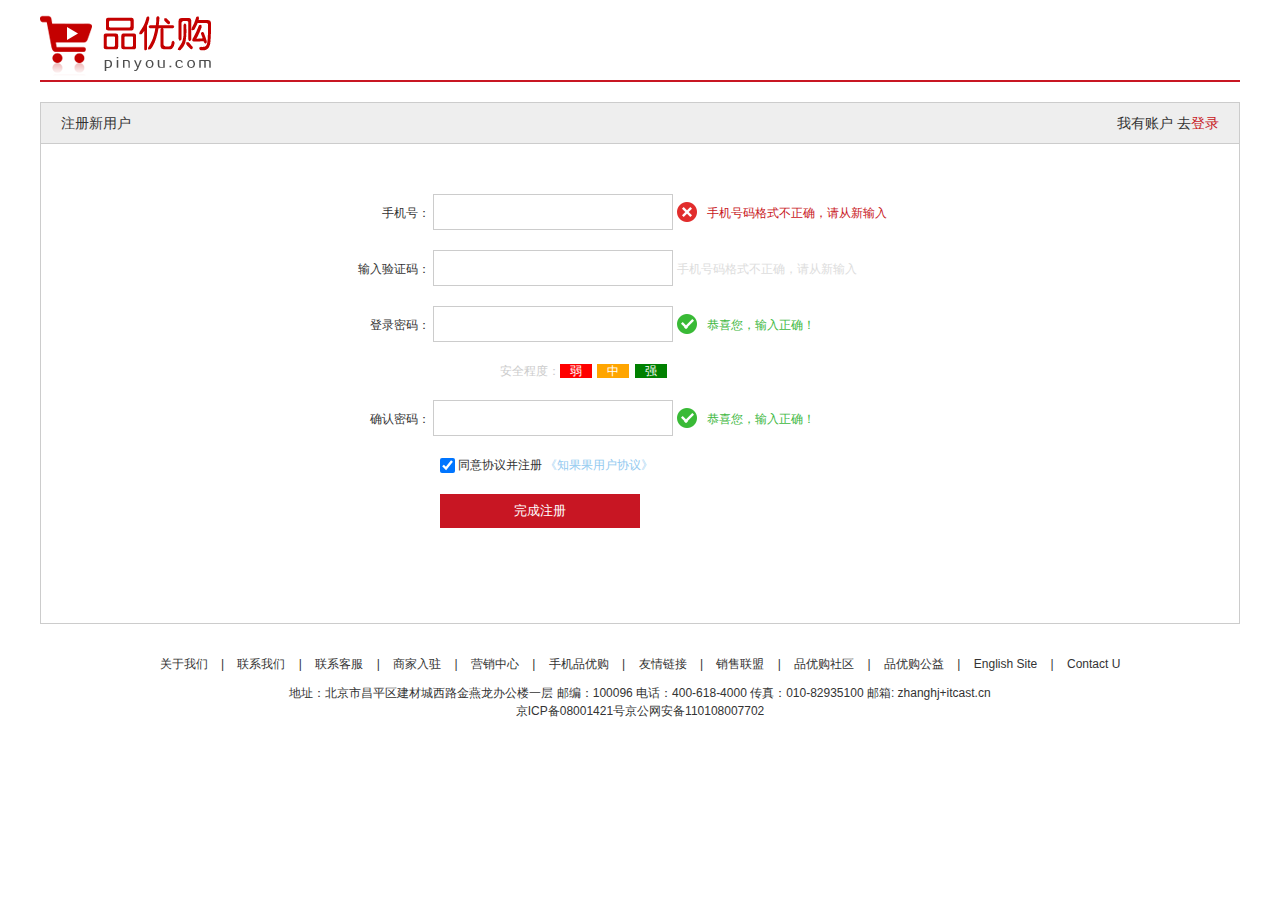
<file: register.html>
<!DOCTYPE html>
<html lang="en">
<head>
	<meta charset="UTF-8">
	<title>注册用户</title>
	<link rel="stylesheet" href="css/register.css">
</head>
<body>
	<div class="w">
		<div class="header">
			<div class="logo">
				<img src="img/logo.png" alt="">
			</div>
		</div>
		<div class="registerarea">
			<h3>注册新用户
				<span class="fr">我有账户 
					去<a href="login.html">登录</a>
				</span>
			</h3>
			<div class="reg-form">
				<ul>
					<li>
						<label for="tel">手机号：</label>
						<span><input type="text" class="tel"></span>
						<span class="default error"><img src="img/wrong.png" alt="">手机号码格式不正确，请从新输入</span>
					</li>

					<li>
						<label for="tel">输入验证码：</label>
						<span><input type="text" class="tel"></span>
						<span class="default">手机号码格式不正确，请从新输入</span>
					</li>


					<li>
						<label for="pwd">登录密码：</label>
						<span><input type="text" class="pwd"></span>
						<span class="default success"><img src="img/right.png" alt="">恭喜您，输入正确！</span>
					</li>

					<li class="safe">
						安全程度：<em class="low">弱</em> <em class="mid">中</em> <em class="stro">强</em>
					</li>

					<li>
						<label for="sure">确认密码：</label>
						<span><input type="" class="sure"></span>
						<span class="default success"><img src="img/right.png" alt="">恭喜您，输入正确！</span>
					</li>

					<li>
						<input type="checkbox" checked="checked" class="agree">同意协议并注册
						<a href="#">《知果果用户协议》</a>
					</li>
					<li>
						<button>完成注册</button>
					</li>


				</ul>
				
			</div>
		</div>
		<div class="footer">
			<ul class="about clearfix">
				<li><a href="#">关于我们</a> <i>|</i></li>
				<li><a href="#">联系我们</a> <i>|</i></li>
				<li><a href="#">联系客服</a> <i>|</i></li>
				<li><a href="#">商家入驻</a> <i>|</i></li>
				<li><a href="#">营销中心</a> <i>|</i></li>
				<li><a href="#">手机品优购</a> <i>|</i></li>
				<li><a href="#">友情链接</a> <i>|</i></li>
				<li><a href="#">销售联盟</a> <i>|</i></li>
				<li><a href="#">品优购社区</a> <i>|</i></li>
				<li><a href="#">品优购公益</a> <i>|</i></li>
				<li><a href="#">English Site</a> <i>|</i></li>
				<li><a href="#">Contact U</a></li>
			</ul>

			<p>地址：北京市昌平区建材城西路金燕龙办公楼一层 邮编：100096 电话：400-618-4000 传真：010-82935100 邮箱: zhanghj+itcast.cn <br>
			京ICP备08001421号京公网安备110108007702
			</p>
		</div>
	</div>
</body>
</html>
</file>
<file: css/common.css>
body {
    margin: 0;
    background-color: #fff;
    color: #333;
    font-size: 12px;
    font-family: tahoma, arial, "Hiragino Sans GB", "Microsoft Yahei", \5b8b\4f53, sans-serif;
    line-height: 18px;
}
* {
    padding: 0;
    margin: 0;
}
li {
    list-style: none;
}
@font-face {
  font-family: 'icomoon';
  src:  url('../fonts/icomoon.eot?7kkyc2');
  src:  url('../fonts/icomoon.eot?7kkyc2#iefix') format('embedded-opentype'),
        url('../fonts/icomoon.ttf?7kkyc2') format('truetype'),
        url('../fonts/icomoon.woff?7kkyc2') format('woff'),
        url('../fonts/icomoon.svg?7kkyc2#icomoon') format('svg');
  font-weight: normal;
  font-style: normal;
}
.icomoon {
    font-family: 'icomoon';
}
.fl {
    float: left;
}

.fr {
    float: right;
}
.row-210 {
    width: 210px;
}
.row-330 {
    width: 330px;
}
.row-220 {
    width: 220px;
}
a {
    text-decoration: none;
    color: #333;
}
a:hover {
    color: #e82633;
}

em {
    font-style: normal!important;
}


i {
    font-style: normal!important;
}

input,
button {
    outline: none;
    border: 0;
}
.clearfix:before,.clearfix:after { 
  content:"";
  display:table;  /* 这句话可以出发BFC BFC可以清除浮动,BFC我们后面讲 */
}
.clearfix:after {
 clear:both;
}
.clearfix {
  *zoom:1;
}

/*文字排版、颜色*/

.f12 {
    font-size: 12px
}

.f13 {
    font-size: 13px
}
.w {
    width: 1200px;
    margin: auto;
}
/*顶部开始*/
.nav-top {
    border-bottom: 2px solid #B1181A;
}
/*快捷导航部分*/
.shortcut {

    height: 31px;
    background-color: #f1f1f1;
    line-height: 31px;
}
.shortcut li {
      float: left;  
}
.style-red {
    color: #f12510;
}
/*小竖线*/
.spacer {
    width: 1px;
    height: 10px;
    background-color: #333;
    margin: 11px 12px 0;
}
.arr-ico {
    position: relative;
    padding-right: 12px;

}
.arrow {
    font-family: 'icomoon';
    position: absolute;
    top: -2px;
    right: -3px;
}

/*行内标签不要加上下边距*/
/*快捷导航结束*/
/*头部开始*/
.header {
    position: relative;
    height: 105px;
    /*background-color: pink;*/
}
.logo {
    position: absolute;
    top: 26px;
    left: 0;
    height: 61px;
    width: 171px;
    
}
.logo h1 {
    margin: 0;
}
.logo a {
    display: block;
    width: 171px;
    height: 61px;
    background:url(../img/logo.png) no-repeat;
    text-indent: -9999px;
    overflow: hidden;
}
/*搜索栏*/
.search{
    position: absolute;
    top: 25px;
    left: 345px;
/*    width: 538px;
    height: 36px;*/
    background-color: #fff;

}
.search input {
    float: left;
    width: 444px;
    height: 32px;
    border: 2px solid #f12510;
    padding-left: 10px;
}
.search button {
      float: left;
      width: 80px;
      height: 36px;
      background-color: #f12510;
      color: #fff;  
      font-size: 16px;
      cursor: pointer;
}
.hotwords {
    position: absolute;
    top: 66px;
    left: 345px;


}
.hotwords a {
    margin: 0 10px;
    font-size: 12px;
}
/*购物车开始*/
.shopcar {
    position: absolute;
    top: 25px;
    right: 60px;
    width: 118px;
    height: 34px;
    border: 1px solid #dfdfdf;
    background-color: #f7f7f7;
    line-height: 34px;
    padding: 0 10px;
    color: #636363;
}
.car {
    font-size: 16px;
    margin: 0 5px;
}
.arr {
    display: inline-block;
    vertical-align: middle;
    margin: -3px 0 0 5px;
    font-size: 18px;
    color: #CBCBCB;
    
}
.count {
    position: absolute;
    left: 100px;
    top: -5px;
    padding: 0 4px;

    height: 14px;
    line-height: 14px;
    font-size: 12px;
    color: #fff;
    background-color: #f12510;
    border-radius: 7px 7px 7px 0;
}
/*导航栏*/
.nav {
    height: 45px;
    /*background-color: pink;*/
}
.dropdown {
    position: relative;
    width: 210px;
    height: 45px;
    /*background-color: purple;*/
    color: #fff;

}
.dropdown .dt {
    height: 45px;
    width: 100%;
    background-color: #B2191B;
}
.dropdown .dt h3 {
    font-size: 14px;
    font-weight: 400;
    height: 45px;
    line-height: 45px;
    text-align: center;

}
.dropdown .dd {
    position: absolute;
    top: 47px;
    left: 0;
    width: 100%;
    height: 467px;
    background-color: #f12510;
    /*display: none;*/

}

.dropdown .dd li {
    height: 31px;
    line-height: 31px;
    padding: 0 12px;
    background-color: #C81622;
    
    margin-left: 1px;
    transition: all 0.3s;
}
.dropdown .dd li:hover {
    padding-left: 20px;
}
.dropdown .dd li a {
    color: #fff;
    font-size: 14px;
}
.dropdown .dd li span {
    display: inline-block;
    color: #fff;
}
.dropdown .dd li:hover {
    background-color: #fff;k
}
.dropdown .dd li:hover a {
    color: #C81622;
    
}
.dropdown .dd li:hover span {
    color: #C81622;
}
.nav-group-item {
    float: left;
    margin-left: 40px;
    position: relative;

}
.nav-group-item a {
    display: inline-block;
    height: 45px;
    line-height: 45px;
    font-size: 16px;

}
.dragon {
    position: absolute;
    top: -3px;
    left: 17px;
    text-align: center;
    font-size: 12px;
    background-color: #f60000;
    color: #fff;
    width: 42px;
    height: 15px;
    line-height: 15px;
    border-radius: 7px 7px 7px 0;
}

/*顶部结束*/

/*底部开始*/
.footer {
    height: 415px;
    background-color: #f5f5f5;
}
.mod_service {
    height: 109px;
    border-bottom: 1px solid #ececec;
    padding-top: 27px;


}
.mod_service-item {
    float: left;
    margin-left: 50px;
    width: 186px;
    height: 50px;
    
}

.sprite1 {
    background: url(../img/icons.png) no-repeat;
}
.item-zheng {
    display: inline-block;
    float: left;
    margin-right: 5px;
    width: 50px;
    height: 50px;
    background-position: -252px -3px;
}
.mod_service-item h5 {
    float: left;
    font-size: 14px;
    margin: 5px 0;
}
.mod_service-item p {
    float: left;
    font-size: 12px;
    color: #666;
}
.item-ji {
    display: inline-block;
    float: left;
    margin-right: 5px;
    width: 50px;
    height: 50px;
    background-position: -254px -53px;
}
.item-wu {
    display: inline-block;
    float: left;
    margin-right: 5px;
    width: 50px;
    height: 50px;
    background-position: -256px -105px;
}
.item-te {
    display: inline-block;
    float: left;
    margin-right: 5px;
    width: 50px;
    height: 50px;
    background-position: -257px -156px;
}
.item-bang {
    display: inline-block;
    float: left;
    margin-right: 5px;
    width: 54px;
    height: 51px;
    background-position: -253px -207px;
}
.mod_help {
    height: 169px;
    padding-top: 20px;
    border-bottom: 1px solid #ededed;
}
.mod_help dl {
    float: left;
    margin: 0 60px;
}
.mod_help dt {
    font-size: 16px;
    font-weight: 500;
    line-height: 36px;
    height: 36px;
    color: #333;

}
.mod_help dd {
    font-size: 12px;
    line-height: 18px;
    color: #666;
}
.code {
    display: block;
    width: 90px;
    text-align: center;
    margin-left: -10px;
}

.copyright li {
    float: left;
    color: #959595;
}
.links{
    height: 30px;
    /*text-align: center;*/

}
.copyright a {
    display: inline-block;
    margin: 20px 15px 0 15px;
    color: #6B6B6B;
}
.copyright p {
    line-height: 18px;
    margin: 15px auto;
    text-align: center;
    color: #696969;
}



/*底部结束*/
</file>
<file: css/index.css>
.main {
	height: 467px;
	
}
.banner {
	width: 721px;
	height: 455px;
	margin: 12px 0 0 220px;
	
}
.banner-r {
	width: 250px;
	height: 455px;
	margin-top: 12px;

}
.newsflash {
	/*width: 249px;*/
	height: 162px;
	border: 1px solid #E5E5E5;
}
.newsflash-tit {
	padding-left: 15px;
	height: 32px;
	line-height: 32px;
	border-bottom: 1px dotted #e5e5e5;
}
.newsflash h5 {
	float: left;
	color: #666;
	font-size: 14px;

}
.newsflash h5 a {
	float: right;
	display: inline-block;
	font-size: 12px;

}
.newsflash li {
	color: #666;
	line-height: 24px;
	margin-left: 12px;
}
.lifeservice {
	overflow: hidden;
	height: 207px;
	border: 1px solid #e5e5e5;
	border-top: 0;
}
.life-big {
	width: 255px;
	height: 207px;
}
.lifeservice li {
	float: left;
	width: 62px;
	height: 69px;
	border-right: 1px solid #e5e5e5;
	border-bottom: 1px solid #e5e5e5;
}
.sprite1 {
	background: url(../img/icons.png) no-repeat;
}
.tel {
	display: block;
	margin: 10px auto 5px;
	width: 26px;
	height: 32px;
	background-position: -17px -15px;
}
.sprite-des {
	font-size: 12px;
	color: #666;
	text-align: center;
}
.song {
	width: 250px;
	height: 74px;
	margin-top: 9px;
}
.show {
	margin: 10px 0 20px 0;
	height: 163px;

}
.time {
	height: 163px;
	width: 200px;
	background-color: #5c5251;
	text-align: center;
}
.time img {
	margin: 28px 0 10px 0;
	width: 57px;
	height: 57px;

}
.time h3 {
	font-weight: 400;
	font-size: 18px;
	color: #fff;
	
}
.recomment-r {
	background-color: #ebebeb;
}
.recomment-r li {
	float: left;
	margin: 10px 0;
	height: 143px;
	width: 249px;
	border-right: 1px solid #ddd;
}
.recomment-r img {
	width: 100%;
	height: 100%;
}
.recomment-r .last {
	border-right: 0;
}
.floor { 
	height: 360px;
	
}
.floor-hd {
	height: 38px;
	line-height: 38px;
	border-bottom: 2px solid #c81623;

}
.floor-hd h3 {
	float: left;
	font-size: 18px;
	font-weight: 500;
	color: #c81623;
}
.tab-list {
	float: right;
}
.tab-list li {
	float: left;
	height: 12px;
	line-height: 12px;
	margin-top: 13px;
	color: #999;
}
.tab-list a {
	color: #666;
	margin: 0 12px;
}
.tab-list .current a {
	color: #c81623;
}
.floor-bd {
	background-color: pink;
	height: 322px;
}
.row-210 {
	width: 210px;
}
.row-330 {
	width: 330px;
}
.row-220 {
	width: 220px;
}
.
</file>
<file: css/detail.css>
.dd {
	display: none;
}
.main {
	margin-top: 25px;
}
.crumb-wrap li {
	float: left;
	margin-right: 15px;
}
.preview-wrap {
	width: 400px;
	height: 565px;

}
.itemInfo-wrap {
	width: 720px;
	height: 565px;
	
}
.preview-img {
	position: relative;
	height: 398px;
	width: 398px;
	border: 1px solid #ccc;
}
.preview-img img {
	width: 100%;
	
}

.mask {
	position: absolute;
	top: 0;
	left: 0;
	width: 298px;
	height: 298px;
	border: 1px solid yellow;
	background: rgba(255,255,0,.3);
	cursor: move;
}
.preview-list {
	position: relative;
	height: 60px;
	margin-top: 60px;

}
.arrow-prev,
.arrow-next {
	position: absolute;
	top: 15px;
}
.arrow-prev {
	left: 0;
} 
.arrow-next {
	right: 0;
}
.preview-items {
	overflow: hidden;
	height: 60px;
	width: 320px;
	margin: auto;
}
.preview-items ul {
	width: 370px;
	
}
.preview-items li {
	float: left;
	margin: 2px;
}
.preview-items img {
	border: 1px solid #fff;
}
.preview-items img:hover {
	border: 1px solid #c81623;
}
.sku-name {
	font-size: 16px;
	font-weight: 550;
}
.news {
	color: #c81623;
	margin:30px 0 20px 0;
}

.summary-price {
	position: relative;
	padding: 20px 0;
	background-color: #fee9eb;


}
.summary .dot {
	float: left;
	width: 70px;
	text-align: center;
}
.summary .dod {
	float: left;
}
.summary-price em{
	font-size: 24px;
	color: #e12228;
}
.summary-price i {
	color: #c81623;
	margin-left: 20px;
}
.remark {
	position: absolute;
	top: 20px;
	right: 20px;
	color: #999;
}
.summary-support {
	padding: 10px 0;
}
.summary-stock {
	padding: 10px 0;
	border-bottom: 1px solid #ccc;
}
.choose-item {
	padding: 10px 0; 
	line-height: 40px;
}
.choose-color {
	display: inline-block;
	width: 80px;
	height: 40px;
	/*line-height: 40px;*/
	text-align: center;
	border-top: 1px solid #eee;
	border-left: 1px solid #eee;
	border-right: 1px solid #aaa;
	border-bottom: 1px solid #aaa;
}
.choose-style {
	display: inline-block;
	width: 90px;
	height: 35px;
	line-height: 35px;
	text-align: center;
	box-shadow: 2px 2px 0 rgba(0,0,0,.2);
}
.choose-amount {
	position: relative;
	width: 52px;
	height: 46px;
	display: inline-block;
	margin-top: 20px;

}
.choose-amount input {
	width: 33px;
	height: 44px;
	text-align: center;
	border: 1px solid #ccc;
}
.add {
	position: absolute;
	right: 0;
	top: 0;
	width: 16px;
	height: 22px;
	background-color: #f1f1f1;
	border: 1px solid #ccc;
	text-align: center;
}
.reduce {
	position: absolute;
	right: 0;
	bottom: 0;
	width: 16px;
	height: 22px;
	background-color: #f1f1f1;
	border: 1px solid #ccc;
	text-align: center;
}
.not-allowed {
	color: #999;
}
.addshopcar {
	display: inline-block;
	width: 142px;
	height: 46px;
	background-color: #c81623;
	color: #fff;
	font-size: 16px;
	line-height: 46px;
	text-align: center;
	margin-left: 20px;
}

.aside {
	width: 208px;
	border: 1px solid #ccc;
}
.aside .tab-list {
	height: 34px;
	/*background-color: pink;*/
}
.aside .tab-list li {
	float: left;
	width: 103px;
	height: 33px;
	line-height: 33px;
	text-align: center;
	background-color: #f1f1f1;
	border-left: 1px solid #ddd ;
	border-bottom: 1px solid #ddd ;
}
.aside .tab-list .active {
	color: #c81623;
	background-color: #fff;
	border-left: 1px solid #fff ;
	border-bottom: 1px solid #fff ;

}
.aside .tab-con-item {
	padding: 0 10px;
}
.aside .tab-con-item li {
	float: left;
	width: 80px;
	line-height: 28px;
	padding-left: 10px;
	border-bottom: 1px dashed #ccc;
}


.tab-price {
	color: #c81623;
	font-weight: 550;
}
.tab-con-pro {
	border-bottom: 1px solid #ccc;

}
.tab-con-pro a {
	display: block;
	margin: 20px auto;
	background-color: #eee;
	color: #aaa;
	width: 120px;
	height: 35px;
	line-height: 35px;
	text-align: center;
	border: 1px solid #ccc;
}
.detail {
	width: 978px;
	/*height: 1000px;*/
	/*border: 1px solid #ccc;*/
}
.tab-list {
	border: 1px solid #ccc;
	height: 38px;
	background-color: #eee;
}
.detail .tab-list li {
	float: left;
	/*height: 38px;*/
	line-height: 38px;
	color: #333;
	padding: 0 20px;
}
.detail .tab-list .active {
	background-color: #c81623;
	color: #fff;

}
.detail .tab-con-item {
	padding: 25px;
}
.detail .tab-con-item li {
	line-height: 24px;
}
</file>
<file: css/list.css>
.dd {
	display: none;
}
.kill {
	position: absolute;
	top: 40px;
	left: 180px;
	width: 56px;
	height: 26px;
	border-left: 1px solid #c81623;
	padding-left: 5px;
}
.nav {
	height: 45px;
	line-height: 50px;
	overflow: hidden;
}
.nav a:hover {
	text-decoration: underline;
}
.list-nav-l li {
	float: left;
	margin: 0 15px;
}
.list-nav-l a {
	font-size: 16px;
	font-weight: 700;
	color: #000;
}
.list-nav-r li {
	float: left;
	font-size: 14px;
	margin: 0 25px;
}
.list-nav-r a {
	color: #666;
}
.shoes {
	height: 120px;
	width: 100%;

}
.goods-list li {
	float: left;
	margin: 12px 12px 0 0;
	width: 288px;
	height: 458px;
	border: 1px solid #fff;

}
.goods-list li:hover {
	border: 1px solid #c81623;
}
.goods-list img {
	width: 100%;

}
.goods-list  li p {
	line-height: 22px;
	color: #747474;
	margin: 0 10px;
}
.price {
	margin: 10px;
	color: #e60012;
	font-size: 18px;

}
.price s {
	color: #a4a4a4;
	font-size: 12px;
	margin-left: 10px;

}
.sale {
	margin: 0 10px;
}
.total {
	display: inline-block;
	margin: 0 10px;
	width: 120px;
	height: 8px;
	border: 1px solid #c81623;
	border-radius: 4px;
}
.sold {
	width: 70%;
	height: 6px;
	background-color: #c81623;
	margin-top: 1px;

}
.buy {
	height: 50px;
	line-height: 50px;
	font-size: 18px;
	color: #fff;
	background-color: #c81623;
	text-align: center;
	margin-top: 15px;
}
.goods-list .nomargin {
	margin-right: 0;
}
.main {
	margin-bottom: 60px;
}
.page {
	text-align: center;
	margin-bottom: 30px;
}
.page li {
	display: inline-block;
	width: 24px;
	height: 24px;
	line-height: 24px;
	border: 1px solid #ccc;
}
.page .prev,
.page .next {
	width: 80px;

}
.page ul, 
.whole {
	display: inline-block;
}
.whole {
	margin-left: 20px;
}
.whole  input {
	width: 30px;
	height: 24px;
	border: 1px solid #ccc;
}
.whole  button {
	font-size: 12px;
	color: #333;
	width: 40px;
	height: 24px;
	background-color: #eee;
	border: 1px solid #ccc;
}
</file>
<file: css/register.css>
body {
    margin: 0;
    background-color: #fff;
    color: #333;
    font-size: 12px;
    font-family: tahoma, arial, "Hiragino Sans GB", "Microsoft Yahei", \5b8b\4f53, sans-serif;
    line-height: 18px;
}
* {
    padding: 0;
    margin: 0;
}
li {
    list-style: none;
}
@font-face {
  font-family: 'icomoon';
  src:  url('../fonts/icomoon.eot?7kkyc2');
  src:  url('../fonts/icomoon.eot?7kkyc2#iefix') format('embedded-opentype'),
        url('../fonts/icomoon.ttf?7kkyc2') format('truetype'),
        url('../fonts/icomoon.woff?7kkyc2') format('woff'),
        url('../fonts/icomoon.svg?7kkyc2#icomoon') format('svg');
  font-weight: normal;
  font-style: normal;
}
a {
    text-decoration: none;
    color: #333;
}
a:hover {
    color: #e82633;
}

em {
    font-style: normal!important;
}


i {
    font-style: normal!important;
}

input,
button {
    outline: none;
    border: 0;
}
.fl {
    float: left;
}

.fr {
    float: right;
}
.clearfix:before,.clearfix:after { 
  content:"";
  display:table;  /* 这句话可以出发BFC BFC可以清除浮动,BFC我们后面讲 */
}
.clearfix:after {
 clear:both;
}
.clearfix {
  *zoom:1;
}
.w {
  width: 1200px;
  margin: auto;
}
.header {
  height: 80px;
  border-bottom: 2px solid #c81623;
}
.logo {
  float: left;
  margin-top: 15px;
}
.registerarea {
  height: 520px;
  border: 1px solid #ccc;
  margin: 20px 0;

}
.registerarea h3 {
  padding: 0 20px;
  height: 40px;
  line-height: 40px;
  font-weight: 400;
  background-color: #eee;
  border-bottom: 1px solid #ccc;
}
.registerarea h3 a {
  color: #c81623;
}
.reg-form {
  width: 600px;
  margin: 50px auto 0;
}
.reg-form li {
  margin-top: 20px;
}
.reg-form label {
  display: inline-block;
  width: 90px;
  text-align: right;

}
.reg-form input {
  width: 238px;
  height: 34px;
  border: 1px solid #ccc;
}
.reg-form img {
  vertical-align: middle;
  margin-top: -2px;
  margin-right: 10px;
}
.default {
  color: #ddd;
}
.error {
  color: #c81623;
}
.success {
  color: #40b83f;
}
.safe {
  color: #ccc;
  margin-left: 160px;
}
.safe em {
  padding: 0 10px;
  color: #fff;
  margin-right: 2px;
}
.low {
  background-color: red;
}
.mid {
  background-color: orange;
}
.stro {
  background-color: green;
}
.reg-form .agree {
  width: 15px;
  height: 15px;
  vertical-align: middle;
  margin-left: 100px;
  margin-right: 3px;
}
.reg-form li a {
  color: #93caf0;
}
.reg-form li button {
  width: 200px;
  height: 34px;
  line-height: 34px;
  background-color: #c81623;
  margin-left: 100px;
  color: #fff;
}
.footer {
  text-align: center;
}

.footer li {
    display: inline-block;
    line-height: 40px;
}
.footer i {
  margin: 0 10px;
}
</file>
